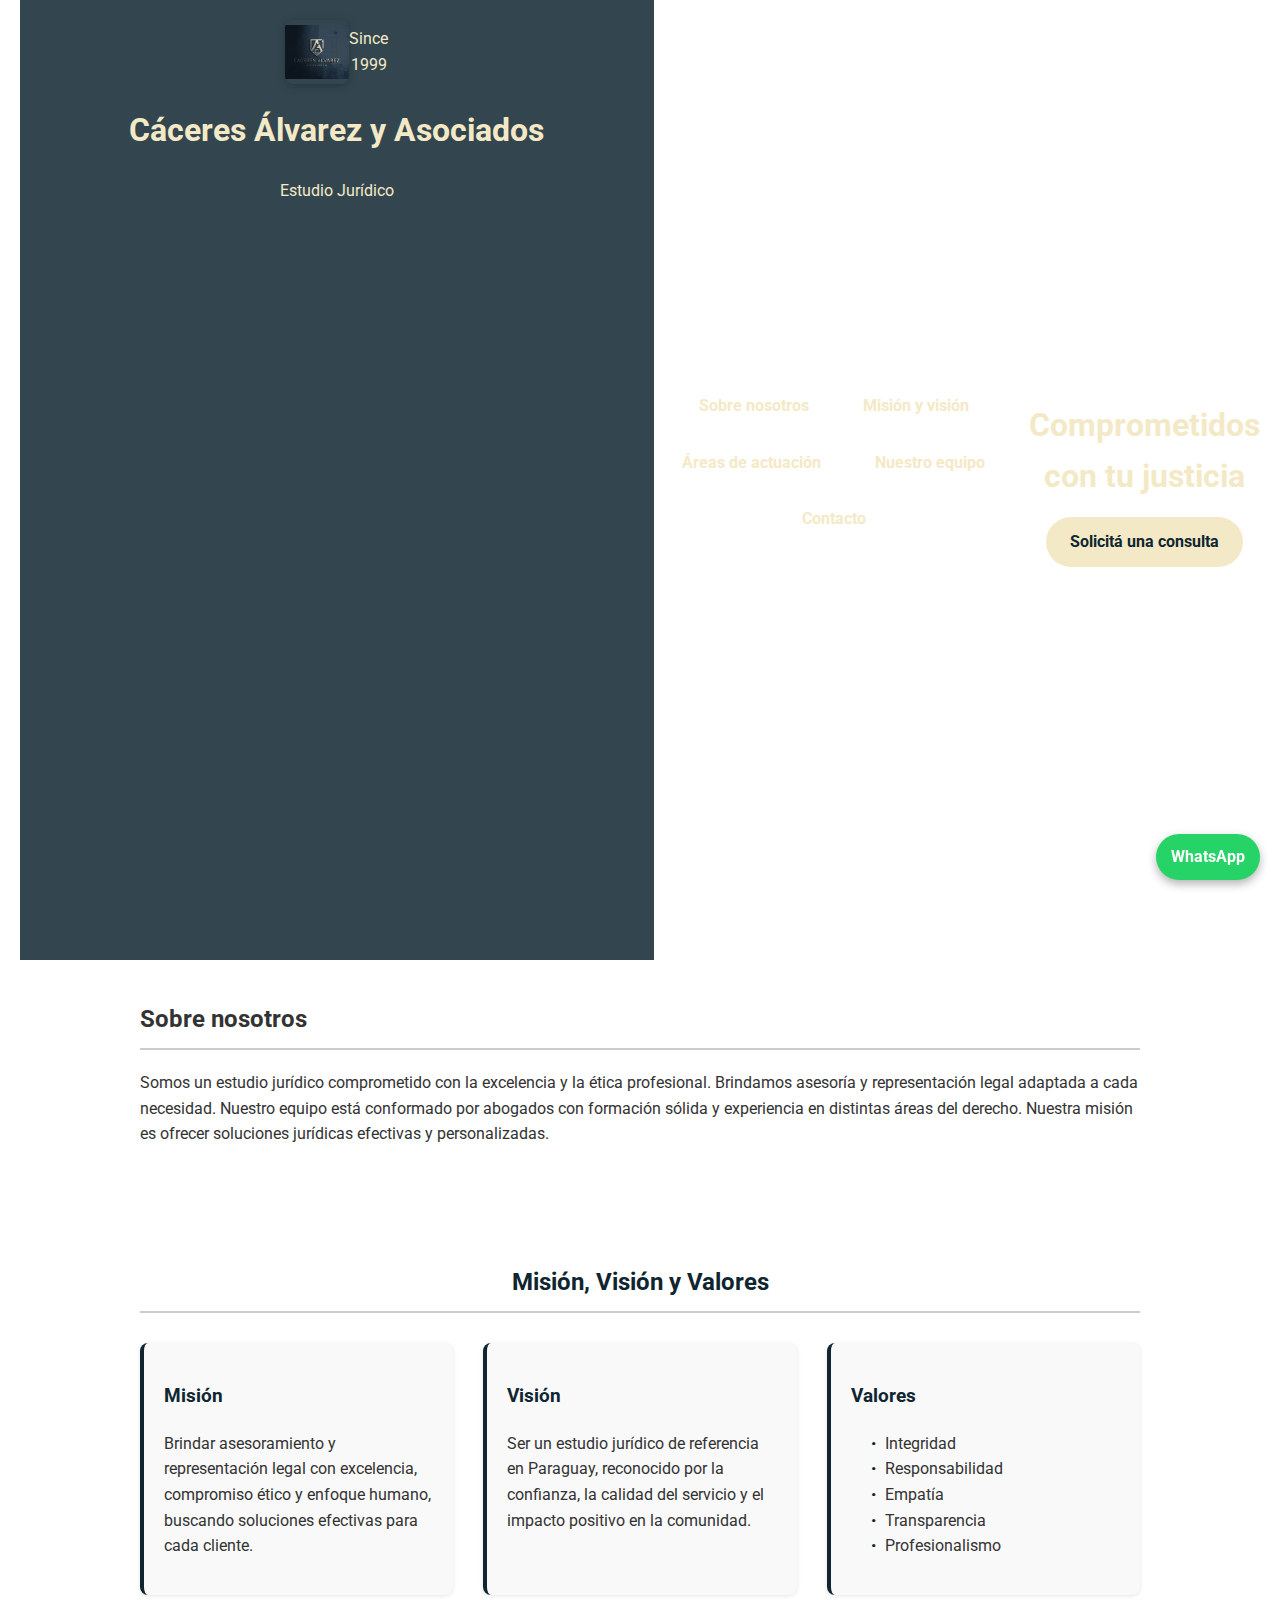
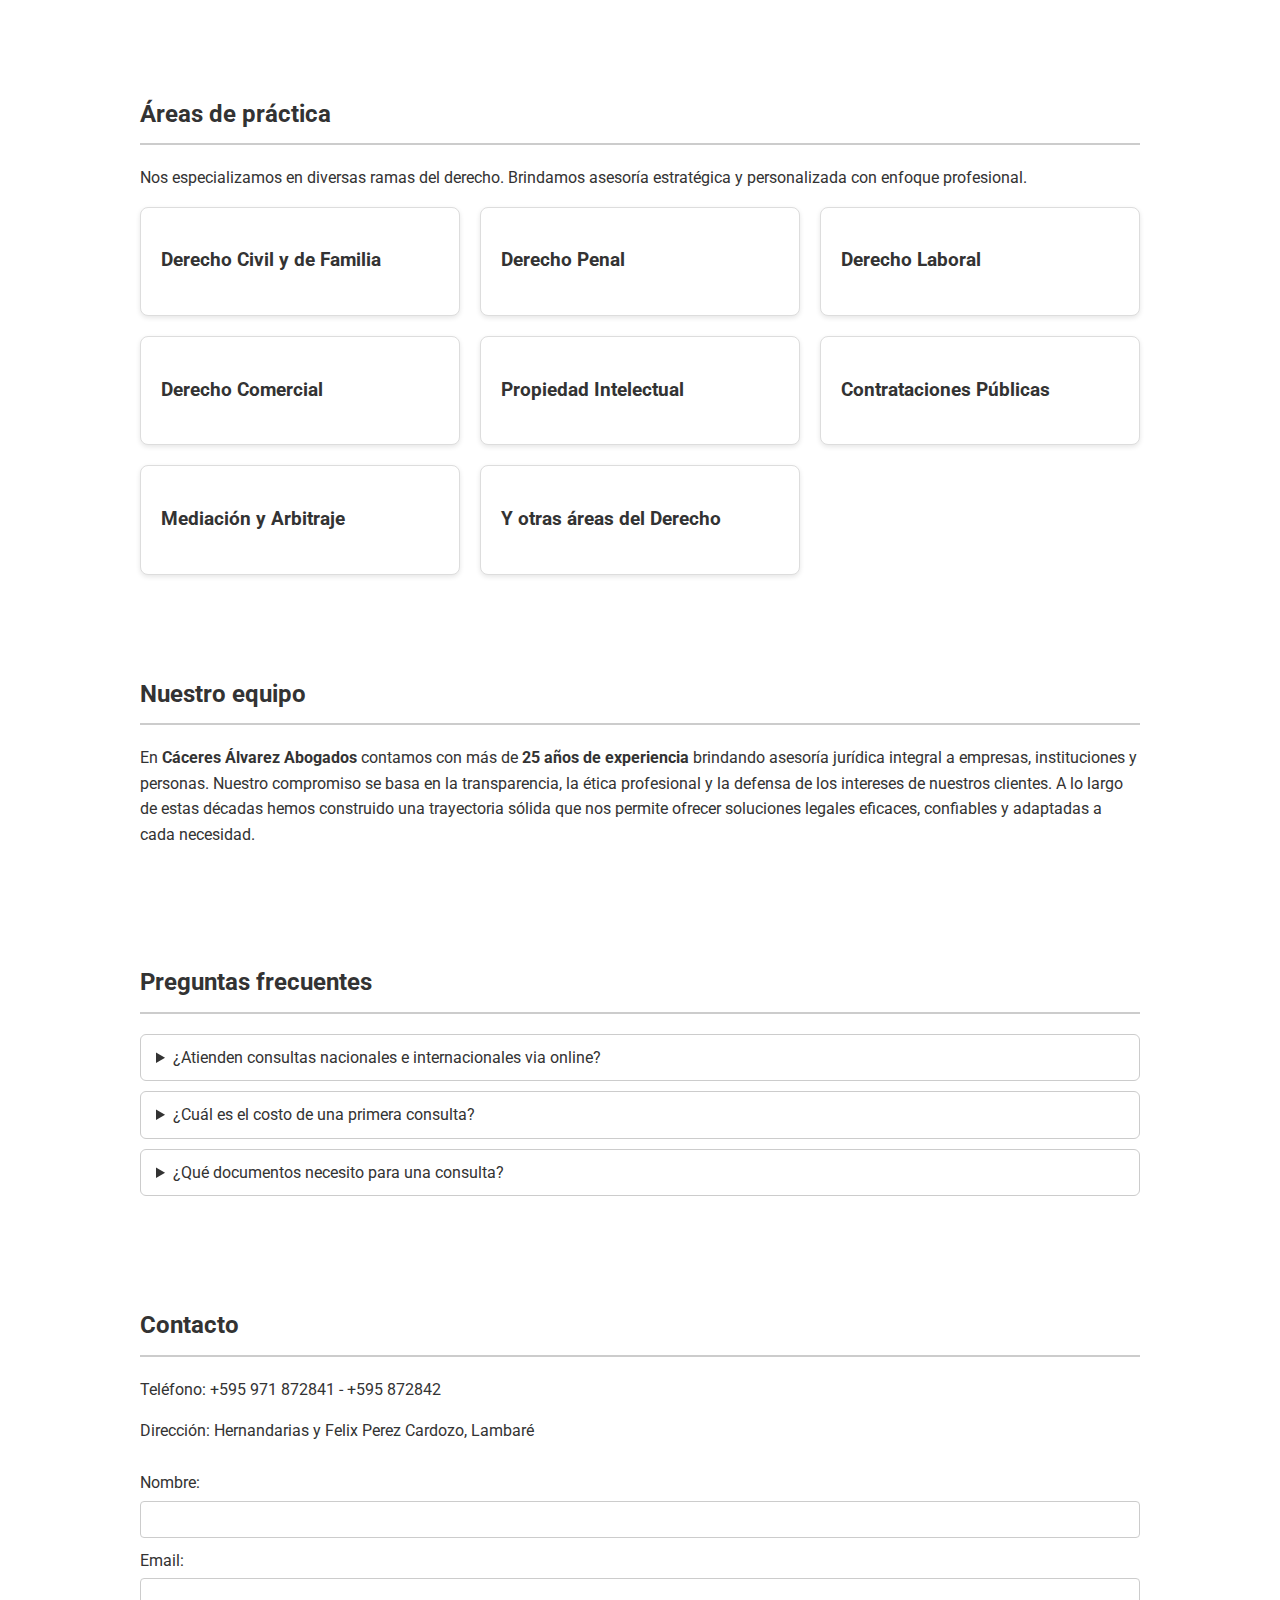
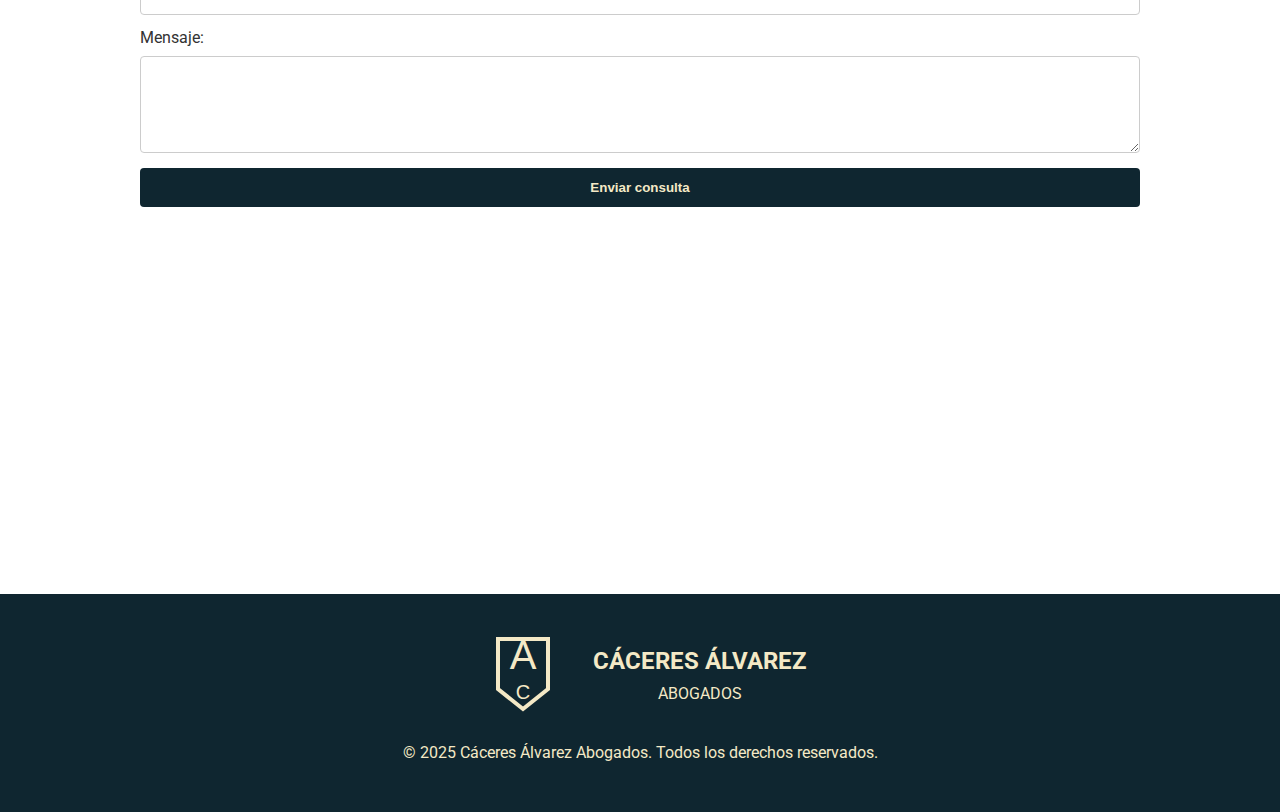
<file: index.html>
<!DOCTYPE html>
<html lang="es">
<head>
  <meta charset="UTF-8" />
  <meta name="description" content="Estudio jurídico en Asunción especializado en derecho civil, penal, laboral y más. Consultas online y presencial.">
  <meta name="keywords" content="abogados, estudio jurídico, derecho civil, penal, laboral, Paraguay, Asunción">
  <meta name="viewport" content="width=device-width, initial-scale=1.0" />
  <title>Cáceres Álvarez - Abogados</title>
  <link rel="stylesheet" href="estilos.css" />
  <link rel="icon" href="favicon.ico" type="image/x-icon">
  <link href="https://fonts.googleapis.com/css2?family=Roboto&display=swap" rel="stylesheet" />
</head>
<body>
<header class="hero-header">
  <div class="overlay">
    <div class="contenedor-header">
      <div class="logo-mini">
  <img src="logo.jpeg" alt="Cáceres Álvarez Abogados">
  <p class="since">Since 1999</p>
</div>

          <h1>Cáceres Álvarez y Asociados</h1>
          <p>Estudio Jurídico</p>
        </div>
      </div>

      <nav>
        <a href="#sobre">Sobre nosotros</a>
        <a href="#mision-vision-valores">Misión y visión</a>
        <a href="#servicios">Áreas de actuación</a>
        <a href="#equipo">Nuestro equipo</a>
        <a href="#contacto">Contacto</a>
      </nav>

      <div class="eslogan">
        <h2>Comprometidos con tu justicia</h2>
        <a href="#contacto" class="btn-contactar">Solicitá una consulta</a>
      </div>
    </div>
  </div>
</header>


  <main>
    <section id="sobre">
      <h2>Sobre nosotros</h2>
      <p>Somos un estudio jurídico comprometido con la excelencia y la ética profesional. Brindamos asesoría y representación legal adaptada a cada necesidad. Nuestro equipo está conformado por abogados con formación sólida y experiencia en distintas áreas del derecho. Nuestra misión es ofrecer soluciones jurídicas efectivas y personalizadas.</p>
    </section>
    <section id="mision-vision-valores">
  <h2>Misión, Visión y Valores</h2>

  <div class="bloques-mvv">
    <div class="bloque">
      <h3>Misión</h3>
      <p>Brindar asesoramiento y representación legal con excelencia, compromiso ético y enfoque humano, buscando soluciones efectivas para cada cliente.</p>
    </div>

    <div class="bloque">
      <h3>Visión</h3>
      <p>Ser un estudio jurídico de referencia en Paraguay, reconocido por la confianza, la calidad del servicio y el impacto positivo en la comunidad.</p>
    </div>

    <div class="bloque">
      <h3>Valores</h3>
      <ul>
        <li>Integridad</li>
        <li>Responsabilidad</li>
        <li>Empatía</li>
        <li>Transparencia</li>
        <li>Profesionalismo</li>
      </ul>
    </div>
  </div>
</section>


    <section id="servicios">
      <h2>Áreas de práctica</h2>
      <p class="intro">Nos especializamos en diversas ramas del derecho. Brindamos asesoría estratégica y personalizada con enfoque profesional.</p>

      <div class="cards-container">
        <article class="card" tabindex="0">
          <h3>Derecho Civil y de Familia</h3>
          <div class="detalle" hidden>
            <p>Divorcios, sucesiones, adopciones, tenencias y procesos patrimoniales. Casos exitosos en procesos familiares complejos.</p>
          </div>
        </article>

        <article class="card" tabindex="0">
          <h3>Derecho Penal</h3>
          <div class="detalle" hidden>
            <p>Defensa técnica en procesos penales, representación de víctimas y estrategias en delitos complejos.</p>
          </div>
        </article>

        <article class="card" tabindex="0">
          <h3>Derecho Laboral</h3>
          <div class="detalle" hidden>
            <p>Consultoría para empleadores y trabajadores. Contratos, reclamaciones, prevención y resolución de conflictos.</p>
          </div>
        </article>

        <article class="card" tabindex="0">
          <h3>Derecho Comercial</h3>
          <div class="detalle" hidden>
            <p>Asesoría en contratos comerciales, sociedades, fusiones y cuestiones empresariales.</p>
          </div>
        </article>

        <article class="card" tabindex="0">
          <h3>Propiedad Intelectual</h3>
          <div class="detalle" hidden>
            <p>Registro y protección de marcas, patentes, derechos de autor y defensa de activos intangibles.</p>
          </div>
        </article>

        <article class="card" tabindex="0">
          <h3>Contrataciones Públicas</h3>
          <div class="detalle" hidden>
            <p>Asistencia legal en procesos licitatorios, adjudicaciones, recursos administrativos y defensa.</p>
          </div>
        </article>

        <article class="card" tabindex="0">
          <h3>Mediación y Arbitraje</h3>
          <div class="detalle" hidden>
            <p>Resolución alternativa de conflictos mediante negociación, conciliación y arbitraje institucional.</p>
          </div>
        </article>

        <article class="card" tabindex="0">
          <h3>Y otras áreas del Derecho</h3>
          <div class="detalle" hidden>
            <p>Contamos con un equipo multidisciplinario capacitado para abordar distintas ramas del derecho según las necesidades del cliente.</p>
          </div>
        </article>
      </div>
    </section>

    <section id="equipo">
      <h2>Nuestro equipo</h2>
      <p>En <strong>Cáceres Álvarez Abogados</strong> contamos con más de 
    <strong>25 años de experiencia</strong> brindando asesoría jurídica integral 
    a empresas, instituciones y personas. Nuestro compromiso se basa en la 
    transparencia, la ética profesional y la defensa de los intereses de 
    nuestros clientes. A lo largo de estas décadas hemos construido una 
    trayectoria sólida que nos permite ofrecer soluciones legales eficaces, 
    confiables y adaptadas a cada necesidad.</p>
    </section>
    
    <section id="faq">
      <h2>Preguntas frecuentes</h2>
      <details>
        <summary>¿Atienden consultas nacionales e internacionales via online?</summary>
        <p>Sí, realizamos consultas virtuales a través de videollamada con cita previa.</p>
      </details>
      <details>
        <summary>¿Cuál es el costo de una primera consulta?</summary>
        <p>La primera consulta tiene un costo fijo que se descuenta si se contrata el servicio completo.</p>
      </details>
      <details>
        <summary>¿Qué documentos necesito para una consulta?</summary>
        <p>Depende del caso, pero recomendamos traer cédula, contratos o resoluciones relacionadas.</p>
      </details>
    </section>

    <section id="contacto" class="contacto">
      <h2>Contacto</h2>
      
      <p>Teléfono: +595 971 872841 - +595 872842</p>
      <p>Dirección: Hernandarias y Felix Perez Cardozo, Lambaré</p>

      <form action="https://formsubmit.co/caceresalvarezabogados@gmail.com" method="POST" aria-label="Formulario de contacto">
    <label for="nombre">Nombre:</label>
    <input type="text" id="nombre" name="nombre" required />

    <label for="email">Email:</label>
    <input type="email" id="email" name="email" required />

    <label for="mensaje">Mensaje:</label>
    <textarea id="mensaje" name="mensaje" rows="5" required></textarea>

    <!-- 🔹 Redirección a la página de gracias -->
    <input type="hidden" name="_next" value="gracias.html">

    <!-- 🔹 Opcional: desactivar captcha de Formsubmit -->
    <input type="hidden" name="_captcha" value="false">

    <button type="submit">Enviar consulta</button>
  </form>
</section>

      <div style="margin-top: 20px;">
        <iframe src="https://www.google.com/maps/embed?pb=!1m18!1m12!1m3!1d3605.440619855238!2d-57.609403099999994!3d-25.356545200000003!2m3!1f0!2f0!3f0!3m2!1i1024!2i768!4f13.1!3m3!1m2!1s0x945da99806834ccb%3A0x4b8cb839dfc711cd!2sFelix%20Perez%20Cardozo%20%26%20Hernandarias%2C%20110730%20Lambar%C3%A9!5e0!3m2!1ses-419!2spy!4v1756446610112!5m2!1ses-419!2spy" width="100%" height="300" style="border:0;" allowfullscreen="" loading="lazy"></iframe>
      </div>

      <a href="https://wa.me/595971872841" target="_blank" style="position: fixed; bottom: 20px; right: 20px; background: #25D366; color: white; padding: 10px 15px; border-radius: 50px; font-weight: bold; text-decoration: none; z-index: 999;">
        WhatsApp
      </a>
    </section>
  </main>

  <footer class="footer">
    <div class="logo-container">
      <svg width="100" height="100" viewBox="0 0 200 200" xmlns="http://www.w3.org/2000/svg" role="img" aria-label="Logotipo Cáceres Álvarez Abogados">
        <title>Cáceres Álvarez Abogados</title>
        <g fill="none" stroke="#F4E9C6" stroke-width="8">
          <path d="M50 30 L150 30 L150 130 L100 170 L50 130 Z"/>
        </g>
        <text x="100" y="100" text-anchor="middle" font-size="80" fill="#F4E9C6" font-family="Arial" dy="-10">
          A
        </text>
        <text x="100" y="150" text-anchor="middle" font-size="40" fill="#F4E9C6" font-family="Arial">
          C
        </text>
      </svg>
      <div class="logo-text">
        <h2>CÁCERES ÁLVAREZ</h2>
        <p>ABOGADOS</p>
      </div>
    </div>

    <p class="copyright">
      © 2025 Cáceres Álvarez Abogados. Todos los derechos reservados.
    </p>
  </footer>

  <script>
    document.querySelectorAll('.card').forEach(card => {
      card.addEventListener('click', () => {
        const detalle = card.querySelector('.detalle');
        const visible = !detalle.hasAttribute('hidden');
        document.querySelectorAll('.detalle').forEach(d => d.setAttribute('hidden', true));
        if (!visible) detalle.removeAttribute('hidden');
      });
    });
  </script>
  <script src="script.js"></script>
</body>

</html>
</file>
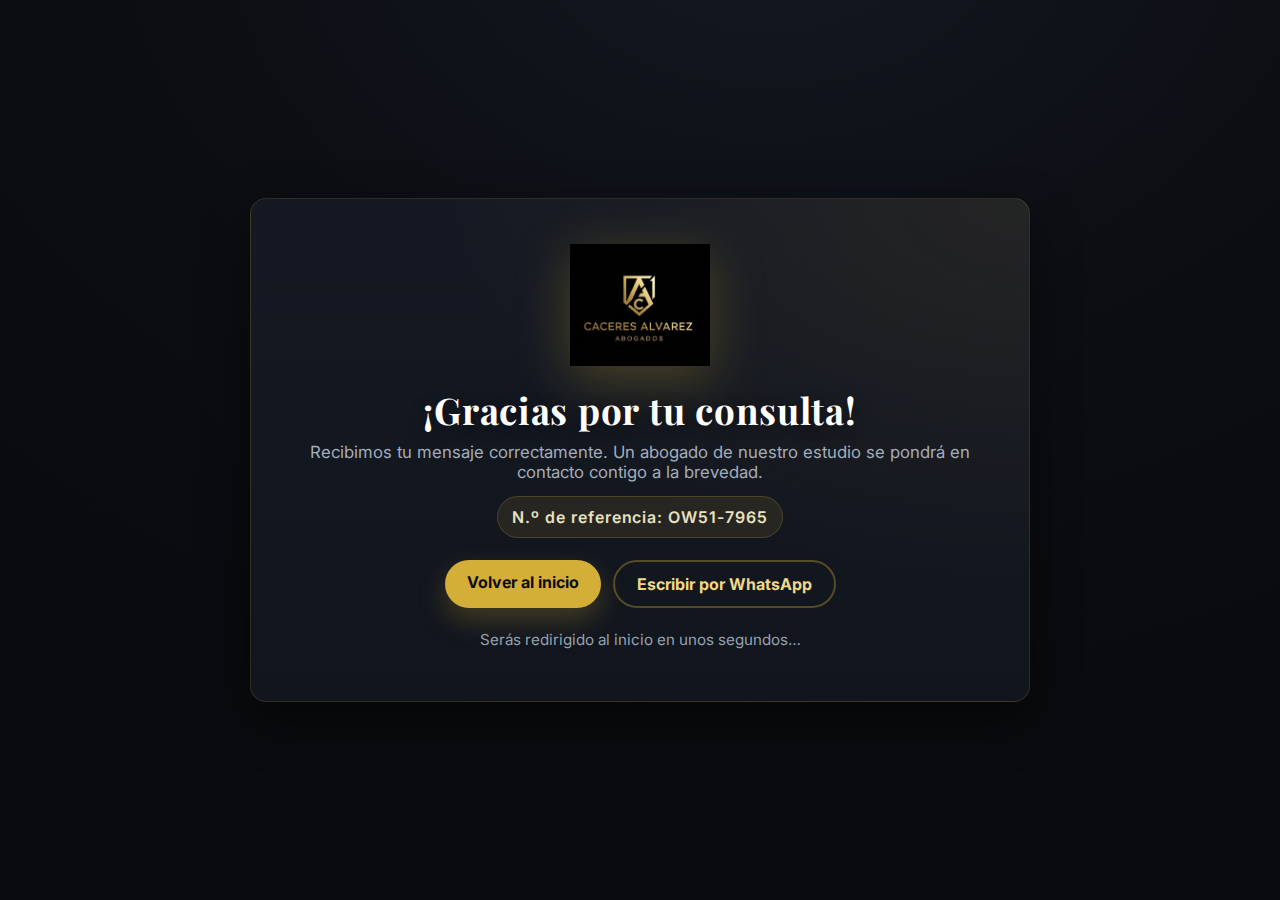
<file: gracias.html>
<!DOCTYPE html>
<html lang="es">
<head>
  <meta charset="UTF-8" />
  <meta name="viewport" content="width=device-width, initial-scale=1" />
  <title>Gracias — Cáceres Álvarez Abogados</title>
  <meta name="robots" content="noindex" />
  <link href="https://fonts.googleapis.com/css2?family=Inter:wght@400;500;600;700&family=Playfair+Display:wght@600;700&display=swap" rel="stylesheet">
  <style>
    :root{
      --bg: #0a0b0d;
      --panel: #121319;
      --text: #E8EAF0;
      --muted:#A4ADBA;
      --gold:#D4AF37;
      --gold-2:#F1D885;
      --radius: 16px;
      --shadow: 0 18px 50px rgba(0,0,0,.45);
    }
    *{box-sizing:border-box}
    html,body{margin:0;padding:0}
    body{
      font-family:'Inter',system-ui,-apple-system,Segoe UI,Roboto,Arial,sans-serif;
      color:var(--text);
      min-height:100vh;
      display:grid;
      place-items:center;
      background:
        radial-gradient(1100px 800px at 60% -10%, #141821 0%, #0c0e13 55%, #090b0e 100%),
        linear-gradient(180deg,#0b0d12 0%, #0a0b0d 100%);
    }
    .card{
      width:min(92vw,780px);
      background:
        radial-gradient(900px 600px at 100% 0%, rgba(212,175,55,.08) 0%, rgba(14,16,22,0) 65%),
        linear-gradient(180deg,#151923 0%, #11151d 100%);
      border:1px solid rgba(212,175,55,.16);
      border-radius:var(--radius);
      box-shadow:var(--shadow);
      padding:36px 28px;
      text-align:center;
      position:relative;
      overflow:hidden;
    }
    .logo{
      width:140px;height:140px;margin:0 auto 10px;
      filter:drop-shadow(0 12px 26px rgba(212,175,55,.28));
    }
    .logo img{width:100%;height:100%;object-fit:contain;display:block}
    h1{
      font-family:'Playfair Display',serif;
      margin:10px 0 8px;
      font-size:clamp(1.6rem,1.2rem + 1.6vw,2.3rem);
      color:#fff;
      letter-spacing:.02em;
      text-shadow:0 2px 16px rgba(0,0,0,.35);
    }
    p.lead{margin:0 0 14px;color:var(--muted);font-size:1.05rem}
    .ref{
      margin:10px auto 22px;
      padding:10px 14px;
      background:rgba(212,175,55,.10);
      border:1px solid rgba(212,175,55,.22);
      color:#e9e1c0;
      width:max-content;
      border-radius:999px;
      font-weight:600;
      letter-spacing:.06em;
    }
    .row{display:flex;gap:12px;flex-wrap:wrap;justify-content:center}
    .btn{
      display:inline-block;
      padding:12px 22px;
      border-radius:32px;
      font-weight:700;
      text-decoration:none;
      transition:transform .06s ease, background .2s ease, color .2s ease, box-shadow .2s ease;
    }
    .btn-primary{
      background:var(--gold);
      color:#0b0c10;
      box-shadow:0 12px 28px rgba(212,175,55,.25);
    }
    .btn-primary:hover{background:#e2c661;transform:translateY(-1px)}
    .btn-ghost{
      color:var(--gold-2);
      border:2px solid rgba(212,175,55,.35);
      background:transparent;
    }
    .btn-ghost:hover{background:rgba(212,175,55,.12)}
    .foot{
      margin-top:22px;
      color:#96a1af;
      font-size:.95rem;
    }
    /* mini confetti sutil */
    .spark{
      position:absolute; width:6px; height:6px; border-radius:50%;
      background:var(--gold);
      filter:blur(.2px);
      opacity:.0;
      animation: pop 1.8s ease-out forwards;
    }
    @keyframes pop{
      0%{transform:translate(0,0) scale(.6); opacity:0}
      15%{opacity:1}
      100%{transform:translate(var(--tx), var(--ty)) scale(0.9); opacity:0}
    }
    @media (max-width:560px){
      .card{padding:28px 20px}
      .logo{width:120px;height:120px}
    }
  </style>
</head>
<body>

  <main class="card" role="status" aria-live="polite">
    <div class="logo">
      <!-- usa el mismo logo dorado -->
      <img src="logo1.jpg" alt="Cáceres Álvarez Abogados">
    </div>

    <h1>¡Gracias por tu consulta!</h1>
    <p class="lead">
      Recibimos tu mensaje correctamente. Un abogado de nuestro estudio se pondrá en
      contacto contigo a la brevedad.
    </p>

    <div class="ref">N.º de referencia: <span id="ref"></span></div>

    <div class="row" role="group" aria-label="Acciones">
      <a href="/" class="btn btn-primary">Volver al inicio</a>
      <a href="https://wa.me/595971872841" target="_blank" class="btn btn-ghost" rel="noopener">Escribir por WhatsApp</a>
    </div>

    <p class="foot" id="autoredir">Serás redirigido al inicio en unos segundos…</p>
  </main>

  <script>
    // Genera una referencia corta tipo ABC-1234
    const ref = Math.random().toString(36).slice(2, 6).toUpperCase() + "-" +
                Math.floor(1000 + Math.random()*9000);
    document.getElementById('ref').textContent = ref;

    // Mini confetti dorado sutil
    const card = document.querySelector('.card');
    for (let i=0;i<18;i++){
      const s = document.createElement('span');
      s.className = 'spark';
      const x = (Math.random()*2-1)*180; // -180..180
      const y = (Math.random()*2-1)*120; // -120..120
      s.style.left = (card.clientWidth/2) + 'px';
      s.style.top  = (card.clientHeight/3) + 'px';
      s.style.setProperty('--tx', x+'px');
      s.style.setProperty('--ty', y+'px');
      s.style.animationDelay = (Math.random()*0.35)+'s';
      s.style.background = i%3 ? 'rgba(241,216,133,.95)' : 'rgba(212,175,55,.95)';
      card.appendChild(s);
    }

    // Autoredirección a home después de 6 segundos
    const targetURL = (location.origin || '') + '/';
    setTimeout(()=>{ window.location.href = targetURL; }, 6000);

    // Si no hay origin (ej. file://), quita el texto de autoredirección
    if (!location.origin) {
      document.getElementById('autoredir').textContent = '';
    }
  </script>
</body>
</html>
</file>
<file: estilos.css>
/* Fuente base */
body {
  font-family: 'Roboto', sans-serif;
  margin: 0;
  padding: 0;
  line-height: 1.6;
  background: linear-gradient(rgba(255,255,255,0.9), rgba(255,255,255,0.95)),
              url('https://images.unsplash.com/photo-1570129477492-45c003edd2be?auto=format&fit=crop&w=1500&q=80');
  background-size: cover;
  background-attachment: fixed;
  background-position: center;
  color: #333;
}


/* Encabezado */
header {
  background-color: #0F2630;
  color: #F4E9C6;
  padding: 20px;
}

.logo {
  display: flex;
  align-items: center;
  justify-content: center; /* <-- Esta línea centra el contenido */
  gap: 20px;
  flex-wrap: wrap;
  text-align: center;
}


.logo h1 {
  margin: 0;
  font-size: 1.5em;
}

nav {
  margin-top: 15px;
}

nav a {
  color: #F4E9C6;
  margin-right: 15px;
  text-decoration: none;
  font-weight: bold;
}

nav a:hover {
  text-decoration: underline;
}

/* Secciones */
main section {
  padding: 40px 20px;
  max-width: 1000px;
  margin: auto;
}

main h2 {
  border-bottom: 2px solid #ccc;
  padding-bottom: 10px;
  margin-bottom: 20px;
}

/* Cards */
.cards-container {
  display: grid;
  grid-template-columns: repeat(auto-fit, minmax(250px, 1fr));
  gap: 20px;
}

.card {
  background-color: white;
  border: 1px solid #ddd;
  padding: 20px;
  border-radius: 8px;
  box-shadow: 0 2px 5px rgba(0,0,0,0.1);
  cursor: pointer;
  transition: transform 0.2s ease;
}

.card:hover {
  transform: translateY(-5px);
  box-shadow: 0 4px 10px rgba(0,0,0,0.15);
}

.detalle {
  margin-top: 10px;
  color: #555;
}

/* Contacto */
.contacto form {
  display: flex;
  flex-direction: column;
}

.contacto label {
  margin-top: 10px;
}

.contacto input, .contacto textarea {
  padding: 10px;
  margin-top: 5px;
  border: 1px solid #ccc;
  border-radius: 4px;
}

.contacto button {
  margin-top: 15px;
  background-color: #0F2630;
  color: #F4E9C6;
  border: none;
  padding: 12px;
  cursor: pointer;
  border-radius: 4px;
  font-weight: bold;
}

.contacto button:hover {
  background-color: #1d3a45;
}

/* Footer */
footer.footer {
  background-color: #0F2630;
  color: #F4E9C6;
  padding: 30px 20px;
  text-align: center;
}

.logo-container {
  display: flex;
  align-items: center;
  justify-content: center;
  gap: 20px;
  flex-wrap: wrap;
}

.logo-text h2 {
  margin: 0;
  font-size: 1.5em;
}

.logo-text p {
  margin: 0;
}

/* Testimonios y FAQ */
blockquote {
  background: #fff;
  border-left: 5px solid #0F2630;
  padding: 15px 20px;
  margin: 15px 0;
  font-style: italic;
}

details {
  background: #fff;
  border: 1px solid #ccc;
  padding: 10px 15px;
  margin-bottom: 10px;
  border-radius: 6px;
}

/* Mapa */
iframe {
  border: none;
  border-radius: 8px;
  margin-top: 20px;
}

/* Botón de WhatsApp flotante */
a[href*="wa.me"] {
  font-family: 'Roboto', sans-serif;
  box-shadow: 0 4px 10px rgba(0,0,0,0.3);
}

/* Responsive */
@media (max-width: 768px) {
  .logo {
    flex-direction: column;
    align-items: flex-start;
  }

  nav a {
    display: block;
    margin-bottom: 10px;
  }

  .cards-container {
    grid-template-columns: 1fr;
  }
}
@media (max-width: 768px) {
  .logo {
    flex-direction: column;
    align-items: center;
    text-align: center;
  }
}
/* Contenedor interno del header */
.contenedor-header {
  max-width: 1100px;
  margin: auto;
  text-align: center;
}

/* Nav centrado */
nav {
  margin-top: 15px;
  display: flex;
  justify-content: center;
  flex-wrap: wrap;
  gap: 15px;
}

nav a {
  color: #F4E9C6;
  text-decoration: none;
  font-weight: 500;
}

nav a:hover {
  text-decoration: underline;
}
#mision-vision-valores {
  background-color: #ffffff;
  padding: 40px 20px;
}

#mision-vision-valores h2 {
  text-align: center;
  margin-bottom: 30px;
  color: #0F2630;
}

.bloques-mvv {
  display: grid;
  grid-template-columns: repeat(auto-fit, minmax(250px, 1fr));
  gap: 30px;
  max-width: 1000px;
  margin: auto;
}

.bloque {
  background-color: #f9f9f9;
  padding: 20px;
  border-left: 4px solid #0F2630;
  border-radius: 8px;
  box-shadow: 0 1px 4px rgba(0,0,0,0.1);
}

.bloque h3 {
  color: #0F2630;
}

.bloque ul {
  padding-left: 20px;
  list-style: none;
}

.bloque ul li::before {
  content: "• ";
  color: #0F2630;
  margin-right: 5px;
}
.hero-header {
  position: relative;
  height: 100vh;
  background: url('https://plus.unsplash.com/premium_photo-1661497281000-b5ecb39a2114?q=80&w=1170&auto=format&fit=crop&ixlib=rb-4.1.0&ixid=M3wxMjA3fDB8MHxwaG90by1wYWdlfHx8fGVufDB8fHx8fA%3D%3D') no-repeat center center;
  background-size: cover;
  display: flex;
  align-items: center;
  justify-content: center;
  color: #F4E9C6;
  text-align: center;
}

.hero-header .overlay {
  background-color: rgba(15, 38, 48, 0.85);
  width: 100%;
  height: 100%;
  padding: 40px 20px;
}

.hero-header .contenedor-header {
  max-width: 1000px;
  margin: auto;
}

.hero-header .logo {
  display: flex;
  align-items: center;
  justify-content: center;
  flex-wrap: wrap;
  gap: 20px;
  margin-bottom: 20px;
}

.hero-header nav {
  display: flex;
  flex-wrap: wrap;
  justify-content: center;
  gap: 15px;
  margin-bottom: 30px;
}

.hero-header nav a {
  color: #F4E9C6;
  text-decoration: none;
  font-weight: bold;
  padding: 8px 12px;
  border-radius: 5px;
}

.hero-header nav a:hover {
  background-color: rgba(244, 233, 198, 0.1);
}

.eslogan h2 {
  font-size: 2em;
  margin-bottom: 15px;
}

.btn-contactar {
  background-color: #F4E9C6;
  color: #0F2630;
  padding: 12px 24px;
  font-weight: bold;
  border-radius: 30px;
  text-decoration: none;
  display: inline-block;
  transition: background-color 0.3s;
}

.btn-contactar:hover {
  background-color: #e2d6a9;
}

/* Ajustes responsive */
@media (max-width: 768px) {
  .hero-header {
    height: auto;
    padding: 60px 20px;
  }

  .hero-header .logo {
    flex-direction: column;
    text-align: center;
  }

  .eslogan h2 {
    font-size: 1.5em;
  }
}

https://plus.unsplash.com/premium_photo-1661497281000-b5ecb39a2114?q=80&w=1170&auto=format&fit=crop&ixlib=rb-4.1.0&ixid=M3wxMjA3fDB8MHxwaG90by1wYWdlfHx8fGVufDB8fHx8fA%3D%3D
.logo {
  display: flex;
  flex-direction: column;
  align-items: center;
  text-align: center;
}

.logo img {
  max-width: 200px; /* ajustá según lo grande que quieras el logo */
  height: auto;
  border-radius: 10px; /* suaviza esquinas */
  box-shadow: 0 3px 12px rgba(0,0,0,.25); /* lo separa del fondo */
}

.logo .since {
  margin-top: 8px;
  font-size: 0.85rem;
  color: #777; /* gris neutro */
  text-transform: uppercase;
  letter-spacing: 0.1em;
}
.logo {
  display: flex;
  flex-direction: column;
  align-items: center;   /* centra horizontalmente */
  justify-content: center;
  text-align: center;
  margin: 20px auto;     /* espacio arriba/abajo */
}

.logo img {
  max-width: 180px;   /* ajustá el tamaño del logo */
  width: 100%;
  height: auto;
  display: block;
}

.logo .since {
  margin-top: 8px;
  font-size: 0.9rem;
  color: #f5f5f5;     /* o #777 según fondo */
  text-transform: uppercase;
  letter-spacing: 0.1em;
}
/* Caja del logo: ocupa SIEMPRE el mismo espacio */
.logo{
  width: 260px;          /* ajusta: 220–300 según te guste */
  height: 120px;         /* ajusta: 90–140 según tu header */
  margin: 0 auto 12px;   /* centrado + separación inferior */
  display: flex;
  align-items: center;
  justify-content: center;
  text-align: center;
}

/* Evita que reglas globales de img la deformen */
.logo img{
  width: 100%;
  height: 100%;
  object-fit: contain;   /* encaja sin recortar ni deformar */
  display: block;
  border-radius: 10px;   /* opcional, quita si no quieres borde suave */
  box-shadow: 0 3px 12px rgba(0,0,0,.25); /* opcional */
}

/* Texto debajo del logo */
.logo .since{
  margin-top: 6px;
  font-size: .82rem;
  letter-spacing: .14em;
  text-transform: uppercase;
  color: #e9eef3;  /* cambia a #666 si el fondo es claro */
}

/* En móviles, reduce tamaño para que no rompa el layout */
@media (max-width: 640px){
  .logo{ width: 200px; height: 100px; margin-bottom: 10px; }
  .logo .since{ font-size: .74rem; letter-spacing: .1em; }
}
/* Caja del icono (mismo espacio que el SVG anterior) */
.logo-mini{
  width: 64px;      /* si tu SVG era más grande/pequeño, ajustá 56/72/80 */
  height: 64px;
  margin: 0 auto 12px;   /* centrado + espacio inferior como antes */
  display: flex;
  align-items: center;
  justify-content: center;
}

/* Imagen: ocupa la caja sin deformarse */
.logo-mini img{
  width: 100%;
  height: 100%;
  object-fit: contain;          /* no recorta ni deforma */
  display: block;
  border-radius: 8px;           /* si tu icono anterior tenía puntas suaves */
  box-shadow: 0 2px 8px rgba(0,0,0,.25); /* opcional, como el look anterior */
}

/* Texto pequeño debajo del icono (opcional) */
.since-mini{
  margin: 0 auto 18px;          /* separa el icono del título */
  text-align: center;
  font-size: .75rem;
  letter-spacing: .14em;
  text-transform: uppercase;
  color: #e9eef3;               /* cambia a #666 si el fondo es claro */
}

/* Si tenés una regla global tipo img { max-width:100%; height:auto } (Bootstrap)
   forzamos que aquí NO se aplique para que no se desborde ni cambie de tamaño */
.logo-mini img{ max-width: none; }
</file>
